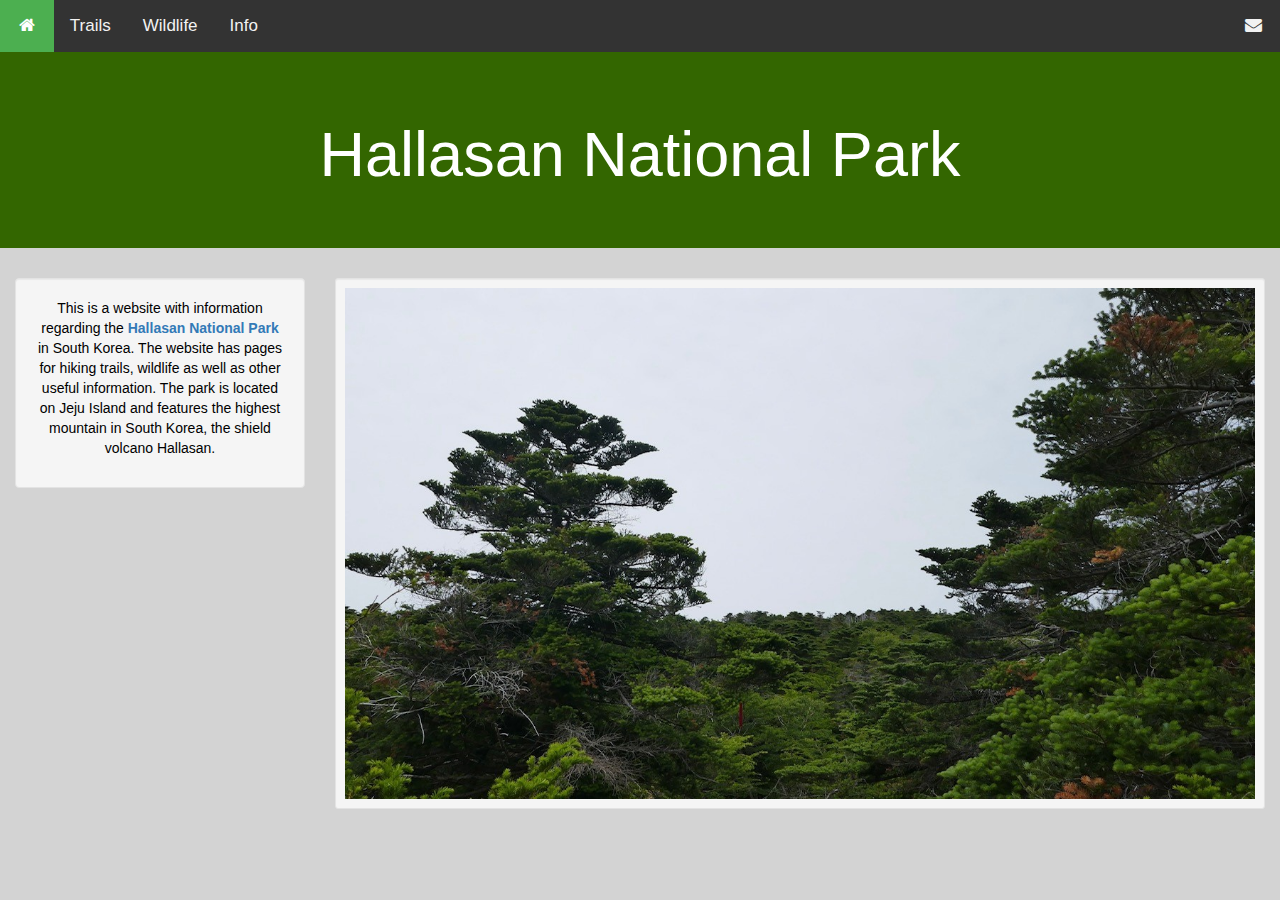
<file: index.html>
<!DOCTYPE HTML>
<html lang="en">

<head>
	<title>Hallasan National Park</title>
	
	<meta name="viewport" content="width=device-width, initial-scale=1">
	<meta charset="UTF-8">
	
	<!-- Icon library -->
	<link rel="stylesheet" href="https://cdnjs.cloudflare.com/ajax/libs/font-awesome/4.7.0/css/font-awesome.min.css">
	<!-- Bootstrap CSS -->
	<link rel="stylesheet" href="https://maxcdn.bootstrapcdn.com/bootstrap/3.4.1/css/bootstrap.min.css" crossorigin="anonymous">
	<!-- User CSS -->
	<link rel="stylesheet" type="text/css" href="css/css1.css">
</head>

<body>

<!-- Top Menu Bar -->
<div class="topnav">
  <a class="active" href="index.html"><i class="fa fa-fw fa-home"></i></a>
  <a href="trails.html">Trails</a>
  <a href="wildlife.html">Wildlife</a>
  <a href="info.html">Info</a></li>
  
  <div class="topnav-right">
    <a href="mailto:info@hallasan.com"><i class="fa fa-fw fa-envelope"></i></a>
  </div>
</div>

<div class="jumbotron text-center">
	<h1>Hallasan National Park</h1>
</div>

<div class="container-fluid">
	<div class="row">
		<div class="col-sm-3">
			<div class="well">
			<p>This is a website with information regarding the <a href="https://en.wikipedia.org/wiki/Hallasan_National_Park">
			<strong>Hallasan National Park</strong></a> in South Korea. The website has pages for hiking trails, wildlife as well as other useful information.
			The park is located on Jeju Island and features the highest mountain in South Korea, the shield volcano Hallasan.</p>
			</div>
		</div>

		<div class="col-sm-9">
			<div class="well well-sm">
			  <div id="myCarousel" class="carousel slide" data-ride="carousel" data-interval="4000">
			  
				   <!-- Wrapper for slides -->
				<div class="carousel-inner">
				  <div class="item active">
					<img src="images\hsan_1.jpg" style="width:100%;">
				  </div>

				  <div class="item">
					<img src="images\hsan_2.jpg" style="width:100%;">
				  </div>
				
				  <div class="item">
					<img src="images\hsan_3.jpg" style="width:100%;">
				  </div>

				  <div class="item">
					<img src="images\hsan_4.jpg" style="width:100%;">
				  </div>

				  <div class="item">
					<img src="images\hsan_5.jpg" style="width:100%;">
				  </div>

				  <div class="item">
					<img src="images\hsan_6.jpg" style="width:100%;">
				  </div>

				  <div class="item">
					<img src="images\hsan_7.jpg" style="width:100%;">
				  </div>

				  <div class="item">
					<img src="images\hsan_8.jpg" style="width:100%;">
				  </div>

				  <div class="item">
					<img src="images\hsan_9.jpg" style="width:100%;">
				  </div>	  

				  <div class="item">
					<img src="images\hsan_10.jpg" style="width:100%;">
				  </div>
				</div>			  
			</div>
		  </div>
		</div>
	</div>
</div>
	
	<!-- Jquery -->
	<script src="https://code.jquery.com/jquery-3.4.1.slim.min.js" crossorigin="anonymous"></script>
	<!-- Bootstrap JS -->
	<script src="https://maxcdn.bootstrapcdn.com/bootstrap/3.4.1/js/bootstrap.min.js" crossorigin="anonymous"></script>

</body>
</html>
</file>
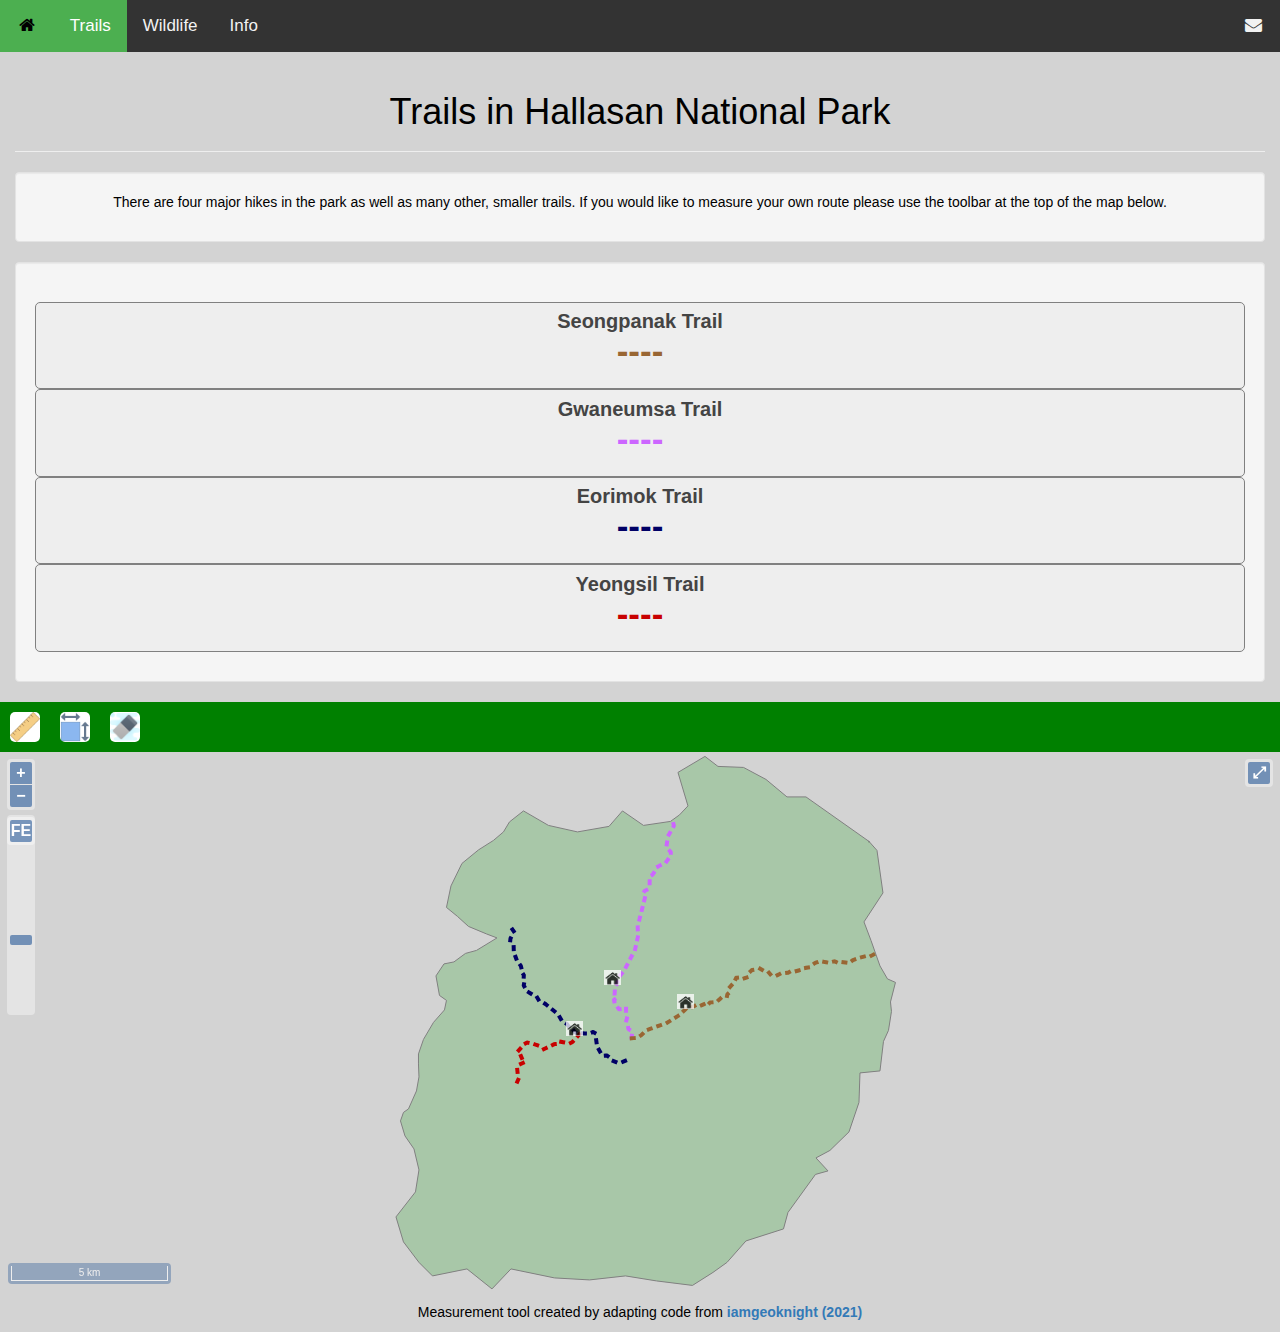
<file: trails.html>
<!DOCTYPE HTML>
<html lang="en">

<head>
	<title>Trails</title>
	<meta name="viewport" content="width=device-width, initial-scale=1">
	<meta charset="UTF-8">
	
	<!-- Icon library -->
	<link rel="stylesheet" href="https://cdnjs.cloudflare.com/ajax/libs/font-awesome/4.7.0/css/font-awesome.min.css">
	<!-- Latest compiled and minified CSS -->
	<link rel="stylesheet" href="https://maxcdn.bootstrapcdn.com/bootstrap/3.4.1/css/bootstrap.min.css" crossorigin="anonymous">
	<!-- OpenLayers CSS -->
	<link rel="stylesheet" href="openlayers/ol.css" type="text/css">
	<!-- User CSS -->
	<link rel="stylesheet" type="text/css" href="css/css1.css">
	<!-- Third Party Layer Switcher CSS -->
	<link rel="stylesheet" href="ol-layerswitcher/ol-layerswitcher.css" />
	<!-- Third Party styles for map -->
	<link rel="stylesheet" type="text/css" href="css/style.css">

</head>

<body>

<!-- Top Menu Bar -->
<div class="topnav">
  <a href="index.html"><i class="fa fa-fw fa-home"></i></a>
  <a class="active" href="trails.html">Trails</a>
  <a href="wildlife.html">Wildlife</a>
  <a href="info.html">Info</a></li>
  
  <div class="topnav-right">
    <a href="mailto:info@hallasan.com"><i class="fa fa-fw fa-envelope"></i></a>
  </div>
</div>

<body onload="initMap();">

	<div class="container-fluid">
	
		<div class="row">
			<div class="col-sm-12">
				<div class="page-header">
					<h1>Trails in Hallasan National Park</h1>
				</div>
			</div>
		</div>
		
		<div class="row"> 
			<div class="col-sm-12">
				<div class="well">
					<p>There are four major hikes in the park as well as many other, smaller trails. If you would like to measure your own route
					please use the toolbar at the top of the map below.</p>
				</div>
			</div>
			<div class="col-sm-12">
				<div class="well">
				
					<!-- Accordion buttons -->
					<h3 class="bold">
					<button class="accordion">Seongpanak Trail<p class="brown">----</p></button>
					<div class="panel">
						<img class="img-responsive" src="images\seongpanak.jpg" style="width: 100%">
					</div>
					<button class="accordion">Gwaneumsa Trail<p class="purple">----</p></button>
					<div class="panel">
						<img class="img-responsive" src="images\gwaneumsa.jpg" style="width: 100%">
					</div>
					<button class="accordion">Eorimok Trail<p class="blue">----</p></button>
					<div class="panel">
						<img class="img-responsive" src="images\eorimok.jpg" style="width: 100%">
					</div>
					<button class="accordion">Yeongsil Trail<p class="red">----</p></button>
					<div class="panel">
						<img class="img-responsive" src="images\yeongsil.jpg" style="width: 100%">
					</div>
					</h3>
				</div>
			</div>
		</div>
	</div>
	
	
<!-- Toolbar for Map -->
<div class = "toolbar">
	<button id = "btn1" title = "Distance Measurement" geomtype = "LineString"></button>
	<button id = "btn2" title = "Area Measurement" geomtype = "Polygon"></button>
	<button id = "btn3" title = "Clear Graphics"></button>
</div>

<!-- Trail Map -->
<div id="map" class="map">   
	<div id = "popup"></div>
</div> 

<!-- Reference for measurement tool -->
<p>
</p>
<div class="container-fluid">
	<div class="row">
		<p>Measurement tool created by adapting code from <a href="https://github.com/iamgeoknight/OpenLayersDynamicMeasurement">
		<strong>iamgeoknight (2021)</strong></a></p>
	</div>
</div>


	<!-- Accordion JS -->
	<script type="text/javascript" src="js/accordion.js"></script>
	<!-- OpenLayers JS-->
	<script src="openlayers/ol.js" type="text/javascript"></script>
	<!-- Map JS -->
	<script type="text/javascript" src="js/trailmap.js"></script>
	<!-- Third party JS for layer switcher -->
	<script src="ol-layerswitcher/ol-layerswitcher.js"></script>
	
</body>
</html>
</file>
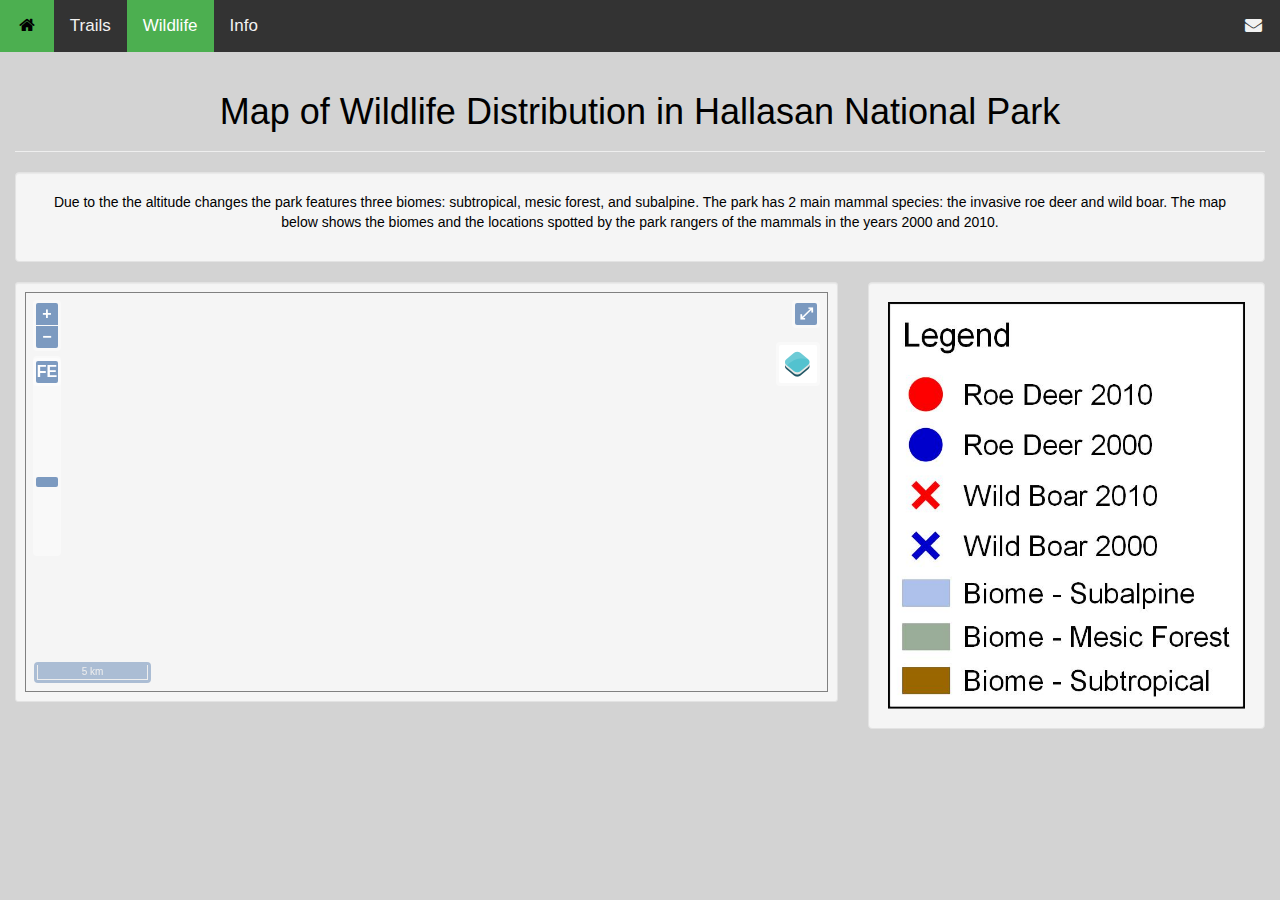
<file: wildlife.html>
<!DOCTYPE HTML>
<html lang="en">

<head>
	<title>Wildlife Distribution Hallasan</title>
	<meta name="viewport" content="width=device-width, initial-scale=1">
	<meta charset="UTF-8">
	
	<!-- Icon library -->
	<link rel="stylesheet" href="https://cdnjs.cloudflare.com/ajax/libs/font-awesome/4.7.0/css/font-awesome.min.css">
	<!-- Latest compiled and minified CSS -->
	<link rel="stylesheet" href="https://maxcdn.bootstrapcdn.com/bootstrap/3.4.1/css/bootstrap.min.css" crossorigin="anonymous">
	<!-- OpenLayers CSS -->
	<link rel="stylesheet" href="openlayers/ol.css" type="text/css">
	<!-- Third Party Layer Switcher CSS -->
	<link rel="stylesheet" href="ol-layerswitcher/ol-layerswitcher.css" />
	<!-- User CSS -->
	<link rel="stylesheet" type="text/css" href="css/css1.css">
	
</head>

<body>

<!-- Top Menu Bar -->
<div class="topnav">
  <a href="index.html"><i class="fa fa-fw fa-home"></i></a>
  <a href="trails.html">Trails</a>
  <a class="active" href="wildlife.html">Wildlife</a>
  <a href="info.html">Info</a></li>
  
  <div class="topnav-right">
    <a href="mailto:info@hallasan.com"><i class="fa fa-fw fa-envelope"></i></a>
  </div>
</div>

<!-- Website Section -->

<body onload="initMap();">

	<div class="container-fluid">
	
		<div class="row">
			<div class="col-sm-12">
				<div class="page-header">
					<h1>Map of Wildlife Distribution in Hallasan National Park</h1>
				</div>
			</div>
		</div>
		
		<div class="row">
			<div class="col-sm-12">
				<div class="well">
					<p>Due to the the altitude changes the park features three biomes: subtropical, mesic forest, and subalpine.
					The park has 2 main mammal species: the invasive roe deer and wild boar. The map below shows the 
					biomes and the locations spotted by the park rangers of the mammals in the years 2000 and 2010.</p>
				</div>
			</div>
		</div>
		
		<div class="row">
			<div class="col-sm-8">
				<div class="well well-sm">
				
					<!-- Section with Map -->
					<div id="mymap"></div>
				</div>
			</div>
			<div class="col-sm-4">
				<div class="well">

					<!-- Section with Legend -->
					<img class="img-responsive" src="images\wildlegend.jpg" style="width: 100%">
				</div>
			</div>
		</div>
	</div>
	
	<!-- Jquery -->
	<script src="https://code.jquery.com/jquery-3.4.1.slim.min.js" crossorigin="anonymous"></script>
	<!-- Latest compiled and minified JavaScript -->
	<script src="https://maxcdn.bootstrapcdn.com/bootstrap/3.4.1/js/bootstrap.min.js" crossorigin="anonymous"></script>
	<!-- OpenLayers JS-->
	<script src="openlayers/ol.js" type="text/javascript"></script>
	<!-- Map JS -->
	<script type="text/javascript" src="js/wildmap.js"></script>
	<!-- Third party JS for layer switcher -->
	<script src="ol-layerswitcher/ol-layerswitcher.js"></script>
	
</body>
</html>
</file>
<file: css/css1.css>
/* This is the external style sheet that controls the Hallasan National Park website */

/* Body element*/
body {
	background-color: lightgrey;
}

/* Header element*/
h1 {
	text-align: center;
	color: black;
	font-family: "Arial";
}

h3 {
	text-align: center;
	color: black;
	font-family: "Arial";
}

/* Paragraphs element*/
p {
	color: black;
	text-align: center;
	font-family: "Arial";
}

/* Unordered list element*/
ul {
	list-style-type: square;
	padding: 20px;
	margin-left: 35px;
	font-family: "Arial";
	font-size: 80%;
}

/* Image element*/
img {
	border-radius: 0px;
	display: block;
	margin-left: auto;
	margin-right: auto;
	width: 100%;
	height: auto;
}

/*Class attribute*/
.newstyle {
	color: white;
	background-color: black;
}

/*CSS code for a span element with a class name*/
span.emphasis {
	font-size: 120%;
	color: red
}
	
/*Class name assigned to paragraph attribute*/
p.black {
	color: black;
}

/*Class name assigned to header attribute*/
h3.black {
	color: black;
	text-align: center;
	font-family: "Arial";
}

/*Class name assigned to header attribute*/
h3.bold {
	color: black;
	text-align: center;
	font-family: "Arial";
	font-weight: bold;
}

/*Class name for trail markers*/
p.brown {
	color: #996633;
	text-align: center;
	font-family: "Arial";
	font-weight: bold;
	font-size: 175%;
}
p.purple {
	color: #cc66ff;
	text-align: center;
	font-family: "Arial";
	font-weight: bold;
	font-size: 175%;
}
p.blue {
	color: #000066;
	text-align: center;
	font-family: "Arial";
	font-weight: bold;
	font-size: 175%;
}
p.red {
	color: #c80101;
	text-align: center;
	font-family: "Arial";
	font-weight: bold;
	font-size: 175%;
}

/*Button class*/
button {
  background-color: #d9d9d9;
  border: black;
  border-radius: 5px;
  color: black;
  padding: 5px 15px;
  text-align: center;
  text-decoration: none;
  display: inline-block;
  font-size: 20px;
}

/* Defining style of a division or "block element" with a unique ID of "divstylea"*/
#divstylea {
	background-color: #CACFD2;
	font-family: verdana;
	font-size: 90%;
	position: absolute;
	top: 150px;
	right: 150px;
	overflow: auto;
	height: 100px;
	width: 100px;
}

/*Bootstrap CSS*/

.jumbotron {
 background-color: #336600;
 color: white;
}

/*For the map on the info page*/

#mymap {
  height: 400px;
  border: solid;
  border-color: gray;
  border-width: 1px;
}

/* Styling for the Navigation Bar */

/* Add a black background color to the top navigation */
.topnav {
    background-color: #333;
    overflow: hidden;
}

/* Style the links inside the navigation bar */
.topnav a {
  float: left;
  color: #f2f2f2;
  text-align: center;
  padding: 14px 16px;
  text-decoration: none;
  font-size: 17px;
}

/* Change the color of links on hover */
.topnav a:hover {
  background-color: #4CAF50;
  color: black;
}

/* Add a color to the active/current link */
.topnav a.active {
  background-color: #4CAF50;
  color: white;
}

/* Right-aligned section inside the top navigation */
.topnav-right {
  float: right;
}

/* Add responsiveness - will automatically display the navbar vertically instead of horizontally on screens less than 300 pixels */
@media screen and (max-width: 300px) {
  .topnav a {
    float: none;
    display: block;
  }
}

/* Style the buttons that are used to open and close the accordion panel */
.accordion {
  background-color: #eee;
  color: #444;
  cursor: pointer;
  padding: 7.5px;
  width: 100%;
  text-align: center;
  border: solid;
  border-color: gray;
  border-width: 1px;
  outline: none;
  transition: 0.4s;
}

/* Add a background color to the button if it is clicked on (add the .active class with JS), and when you move the mouse over it (hover) */
.active, .accordion:hover {
  background-color: #ccc;

}

/* Style the accordion panel. Note: hidden by default */
.panel {
  padding: 0px;
  background-color: white;
  display: none;
  overflow: hidden;
  border: solid;
  border-color: gray;
  border-width: 1px;
}

/*CSS for styling popup in Info Map*/
.ol-attribution.ol-logo-only,
.ol-attribution.ol-uncollapsible {
    max-width: calc(100% - 3em);
    height: 1.5em;
}

.ol-control button,
.ol-attribution,
.ol-scale-line-inner {
    font-family: 'Arial';
}

.ol-popup {
    font-family: 'Arial';
    font-size: 12px;
    position: absolute;
    background-color: white;
    -webkit-filter: drop-shadow(0 1px 4px rgba(0, 0, 0, 0.2));
    filter: drop-shadow(0 1px 4px rgba(0, 0, 0, 0.2));
    padding: 10px;
    border-radius: 10px;
    border: 1px solid #cccccc;
    bottom: 12px;
    left: -50px;
    min-width: 100px;
}

.ol-popup:after,
.ol-popup:before {
    top: 100%;
    border: solid transparent;
    content: " ";
    height: 0;
    width: 0;
    position: absolute;
    pointer-events: none;
}

.ol-popup:after {
    border-top-color: white;
    border-width: 10px;
    left: 48px;
    margin-left: -10px;
}

.ol-popup:before {
    border-top-color: #cccccc;
    border-width: 11px;
    left: 48px;
	margin-left: -11px;
}

.ol-popup-closer {
    text-decoration: none;
    position: absolute;
    top: 2px;
    right: 8px;
}

.ol-popup-closer:after {
    content: "✖";
    color: #c3c3c3;
}
</file>
<file: openlayers/ol.css>
.ol-box{box-sizing:border-box;border-radius:2px;border:2px solid #00f}.ol-mouse-position{top:8px;right:8px;position:absolute}.ol-scale-line{background:rgba(0,60,136,.3);border-radius:4px;bottom:8px;left:8px;padding:2px;position:absolute}.ol-scale-line-inner{border:1px solid #eee;border-top:none;color:#eee;font-size:10px;text-align:center;margin:1px;will-change:contents,width;transition:all .25s}.ol-scale-bar{position:absolute;bottom:8px;left:8px}.ol-scale-step-marker{width:1px;height:15px;background-color:#000;float:right;z-Index:10}.ol-scale-step-text{position:absolute;bottom:-5px;font-size:12px;z-Index:11;color:#000;text-shadow:-2px 0 #fff,0 2px #fff,2px 0 #fff,0 -2px #fff}.ol-scale-text{position:absolute;font-size:14px;text-align:center;bottom:25px;color:#000;text-shadow:-2px 0 #fff,0 2px #fff,2px 0 #fff,0 -2px #fff}.ol-scale-singlebar{position:relative;height:10px;z-Index:9;box-sizing:border-box;border:1px solid #000}.ol-unsupported{display:none}.ol-unselectable,.ol-viewport{-webkit-touch-callout:none;-webkit-user-select:none;-moz-user-select:none;-ms-user-select:none;user-select:none;-webkit-tap-highlight-color:transparent}.ol-selectable{-webkit-touch-callout:default;-webkit-user-select:text;-moz-user-select:text;-ms-user-select:text;user-select:text}.ol-grabbing{cursor:-webkit-grabbing;cursor:-moz-grabbing;cursor:grabbing}.ol-grab{cursor:move;cursor:-webkit-grab;cursor:-moz-grab;cursor:grab}.ol-control{position:absolute;background-color:rgba(255,255,255,.4);border-radius:4px;padding:2px}.ol-control:hover{background-color:rgba(255,255,255,.6)}.ol-zoom{top:.5em;left:.5em}.ol-rotate{top:.5em;right:.5em;transition:opacity .25s linear,visibility 0s linear}.ol-rotate.ol-hidden{opacity:0;visibility:hidden;transition:opacity .25s linear,visibility 0s linear .25s}.ol-zoom-extent{top:4.643em;left:.5em}.ol-full-screen{right:.5em;top:.5em}.ol-control button{display:block;margin:1px;padding:0;color:#fff;font-size:1.14em;font-weight:700;text-decoration:none;text-align:center;height:1.375em;width:1.375em;line-height:.4em;background-color:rgba(0,60,136,.5);border:none;border-radius:2px}.ol-control button::-moz-focus-inner{border:none;padding:0}.ol-zoom-extent button{line-height:1.4em}.ol-compass{display:block;font-weight:400;font-size:1.2em;will-change:transform}.ol-touch .ol-control button{font-size:1.5em}.ol-touch .ol-zoom-extent{top:5.5em}.ol-control button:focus,.ol-control button:hover{text-decoration:none;background-color:rgba(0,60,136,.7)}.ol-zoom .ol-zoom-in{border-radius:2px 2px 0 0}.ol-zoom .ol-zoom-out{border-radius:0 0 2px 2px}.ol-attribution{text-align:right;bottom:.5em;right:.5em;max-width:calc(100% - 1.3em)}.ol-attribution ul{margin:0;padding:0 .5em;color:#000;text-shadow:0 0 2px #fff}.ol-attribution li{display:inline;list-style:none}.ol-attribution li:not(:last-child):after{content:" "}.ol-attribution img{max-height:2em;max-width:inherit;vertical-align:middle}.ol-attribution button,.ol-attribution ul{display:inline-block}.ol-attribution.ol-collapsed ul{display:none}.ol-attribution:not(.ol-collapsed){background:rgba(255,255,255,.8)}.ol-attribution.ol-uncollapsible{bottom:0;right:0;border-radius:4px 0 0}.ol-attribution.ol-uncollapsible img{margin-top:-.2em;max-height:1.6em}.ol-attribution.ol-uncollapsible button{display:none}.ol-zoomslider{top:4.5em;left:.5em;height:200px}.ol-zoomslider button{position:relative;height:10px}.ol-touch .ol-zoomslider{top:5.5em}.ol-overviewmap{left:.5em;bottom:.5em}.ol-overviewmap.ol-uncollapsible{bottom:0;left:0;border-radius:0 4px 0 0}.ol-overviewmap .ol-overviewmap-map,.ol-overviewmap button{display:inline-block}.ol-overviewmap .ol-overviewmap-map{border:1px solid #7b98bc;height:150px;margin:2px;width:150px}.ol-overviewmap:not(.ol-collapsed) button{bottom:1px;left:2px;position:absolute}.ol-overviewmap.ol-collapsed .ol-overviewmap-map,.ol-overviewmap.ol-uncollapsible button{display:none}.ol-overviewmap:not(.ol-collapsed){background:rgba(255,255,255,.8)}.ol-overviewmap-box{border:2px dotted rgba(0,60,136,.7)}.ol-overviewmap .ol-overviewmap-box:hover{cursor:move}
/*# sourceMappingURL=ol.css.map */
</file>
<file: ol-layerswitcher/ol-layerswitcher.css>
.layer-switcher {
  position: absolute;
  top: 3.5em;
  right: 0.5em;
  text-align: left;
}

.layer-switcher .panel {
  margin: 0;
  border: 4px solid #eee;
  border-radius: 4px;
  background-color: white;
  display: none;
  max-height: inherit;
  height: 100%;
  box-sizing: border-box;
  overflow-y: auto;
}

.layer-switcher button {
  float: right;
  z-index: 1;
  width: 38px;
  height: 38px;
  background-image: url('[data-uri]')
    /*logo.png*/;
  background-repeat: no-repeat;
  background-position: 2px;
  background-color: white;
  color: black;
  border: none;
}

.layer-switcher button:focus,
.layer-switcher button:hover {
  background-color: white;
}
.layer-switcher.shown {
  overflow-y: hidden;
}
.layer-switcher.shown.ol-control {
  background-color: transparent;
}

.layer-switcher.shown.ol-control:hover {
  background-color: transparent;
}
.layer-switcher.shown .panel {
  display: block;
}

.layer-switcher.shown button {
  display: none;
}

.layer-switcher.shown.layer-switcher-activation-mode-click > button {
  display: block;
  background-image: unset;
  right: 2px;
  position: absolute;
  background-color: #eee;
  margin: 0 1px;
}

.layer-switcher.shown button:focus,
.layer-switcher.shown button:hover {
  background-color: #fafafa;
}

.layer-switcher ul {
  list-style: none;
  margin: 1.6em 0.4em;
  padding-left: 0;
}
.layer-switcher ul ul {
  padding-left: 1.2em;
  margin: 0.1em 0 0 0;
}
.layer-switcher li.group + li.group {
  margin-top: 0.4em;
}
.layer-switcher li.group + li.layer-switcher-base-group {
}

.layer-switcher li.group > label {
  font-weight: bold;
}

.layer-switcher.layer-switcher-group-select-style-none li.group > label {
  padding-left: 1.2em;
}

.layer-switcher li {
  position: relative;
  margin-top: 0.3em;
}

.layer-switcher li input {
  position: absolute;
  left: 1.2em;
  height: 1em;
  width: 1em;
  font-size: 1em;
}
.layer-switcher li label {
  padding-left: 2.7em;
  padding-right: 1.2em;
  display: inline-block;
  margin-top: 1px;
}

.layer-switcher label.disabled {
  opacity: 0.4;
}

.layer-switcher input {
  margin: 0px;
}

.layer-switcher.touch ::-webkit-scrollbar {
  width: 4px;
}

.layer-switcher.touch ::-webkit-scrollbar-track {
  -webkit-box-shadow: inset 0 0 6px rgba(0, 0, 0, 0.3);
  border-radius: 10px;
}

.layer-switcher.touch ::-webkit-scrollbar-thumb {
  border-radius: 10px;
  -webkit-box-shadow: inset 0 0 6px rgba(0, 0, 0, 0.5);
}

li.layer-switcher-base-group > label {
  padding-left: 1.2em;
}

.layer-switcher .group button {
  position: absolute;
  left: 0;
  display: inline-block;
  vertical-align: top;
  float: none;
  font-size: 1em;
  width: 1em;
  height: 1em;
  margin: 0;
  background-position: center 2px;
  background-image: url('[data-uri]');
  -webkit-transition: -webkit-transform 0.2s ease-in-out;
  -ms-transition: -ms-transform 0.2s ease-in-out;
  transition: transform 0.2s ease-in-out;
}

.layer-switcher .group.layer-switcher-close button {
  transform: rotate(-90deg);
  -webkit-transform: rotate(-90deg);
}

.layer-switcher .group.layer-switcher-fold.layer-switcher-close > ul {
  overflow: hidden;
  height: 0;
}

/*layerswitcher on the right*/
.layer-switcher.shown.layer-switcher-activation-mode-click {
  padding-left: 34px;
}
.layer-switcher.shown.layer-switcher-activation-mode-click > button {
  left: 0;
  border-right: 0;
}

/*layerswitcher on the left*/
/*
.layer-switcher.shown.layer-switcher-activation-mode-click {
  padding-right: 34px;
}
.layer-switcher.shown.layer-switcher-activation-mode-click > button {
  right: 0;
  border-left: 0;
}
*/
</file>
<file: css/style.css>
/*css for the styling of the distance measurement tool*/

html, body, .container {
  height: 100%;
  margin: 0;
  padding: 0;
}


.map {
  height: 60%;  
}

.toolbar {
  display: flex;
  align-items: center;            
  background: green;
  height: 50px;
}

.toolbar > button {    
  padding:15px;
  margin: 10px;  
  border-radius: 5px;  
  border-style: none;
  border-color: black;
  cursor: pointer;
}

.toolbar > #btn1 {
  background: url([data-uri]);
  background-repeat: no-repeat;
  background-size: contain;
  background-color: white;
}

.toolbar > #btn2 {
  background: url([data-uri]);
  background-repeat: no-repeat;
  background-size: contain;
  background-color: white;
}

.toolbar > #btn3 {
background: url("[data-uri]");
background-repeat: no-repeat;
background-size: contain;
background-color: white;
}

.ol-tooltip {
  position: relative;
  background: #ffcc33;
  border-radius: 4px;
  color: black;
  padding: 4px 8px;
  opacity: 0.7;
  white-space: nowrap;
  font-size: 15px;
}
.ol-tooltip-measure {
  opacity: 1;
  font-weight: lighter;
}

.ol-tooltip-static {
  background-color: #ffcc33;
  color: black;
  border: 1px solid white;
}

.ol-tooltip-measure:before,
    .ol-tooltip-static:before {
      border-top: 6px solid #ffcc33;
      border-right: 6px solid transparent;
      border-left: 6px solid transparent;
      content: "";
      position: absolute;
      bottom: -6px;
      margin-left: -7px;
      left: 50%;
    }
    .ol-tooltip-static:before {
      border-top-color: #ffcc33;
    }
</file>
